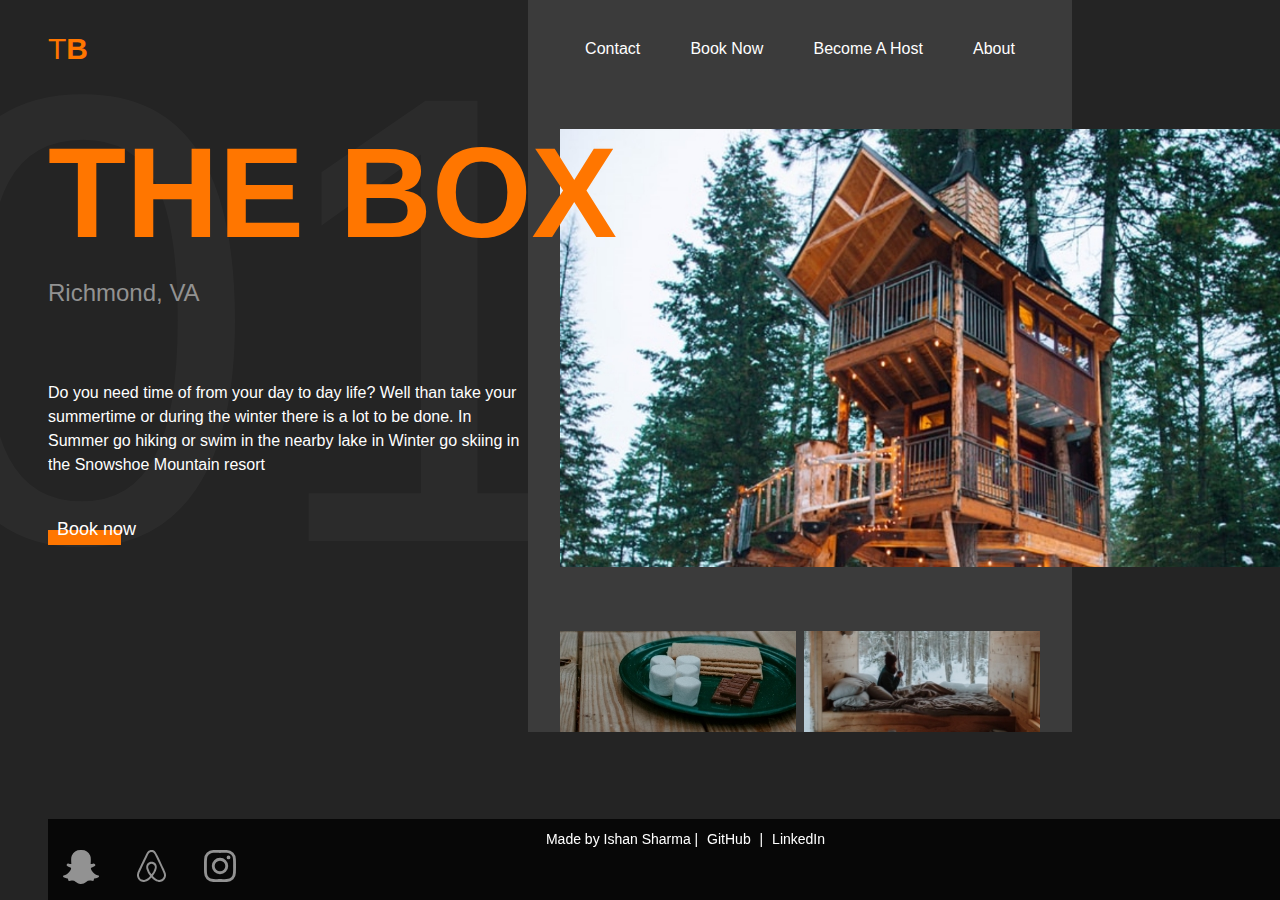
<file: index.html>
<!DOCTYPE html>
<html lang="en">

<head>
    <meta charset="UTF-8">
    <meta name="viewport" content="width=device-width, initial-scale=1.0">
    <title>The Box</title>
    <link rel="stylesheet" href="2.css">
</head>

<body>

    <div class="main-grid">
        <header>
            <img class="logo" src="TB.svg" alt="The Box">
            <nav class="nav">
                <a href="#" class="nav__link">contact</a>
                <a href="#" class="nav__link">book now</a>
                <a href="#" class="nav__link">become a host</a>
                <a href="#" class="nav__link">about</a>
            </nav>
        </header>

        <main>
            <h1 class="title">The Box</h1>
            <p class="location">Richmond, VA</p>
            <img src="house.jpg" alt="" class="primary-image">
            <div class="secondary-images">
                <img src="little-1.jpg" alt="" class="secondary-image">
                <img src="little-2.jpg" alt="" class="secondary-image">
            </div>
            <p class="description">Do you need time of from your day to day life? Well than take your summertime or
                during the winter there is a lot to be done. In Summer go hiking or swim in the nearby lake in Winter go
                skiing in the Snowshoe Mountain resort</p>
            <button class="btn">Book now</button>
        </main>

        <footer>
            Made by Ishan Sharma |
        <a href="https://github.com/Ishanatri133" target="_blank">GitHub</a> |
        <a href="https://www.linkedin.com/in/ishansharma133/" target="_blank">LinkedIn</a>

            <div class="social-links">
                <a href="#" class="social-link" aria-label="snapchat">
                    <img src="snapchat-ghost.svg" alt="snapchat" class="social-img">
                </a>
                <a href="#" class="social-link" aria-label="airbnb">
                    <img src="airbnb.svg" alt="airbnb" class="social-img">
                </a>
                <a href="#" class="social-link" aria-label="instagram">
                    <img src="instagram.svg" alt="instagram" class="social-img">
                </a>
            </div>
        </footer>
    </div>

</body>

</html>
</file>
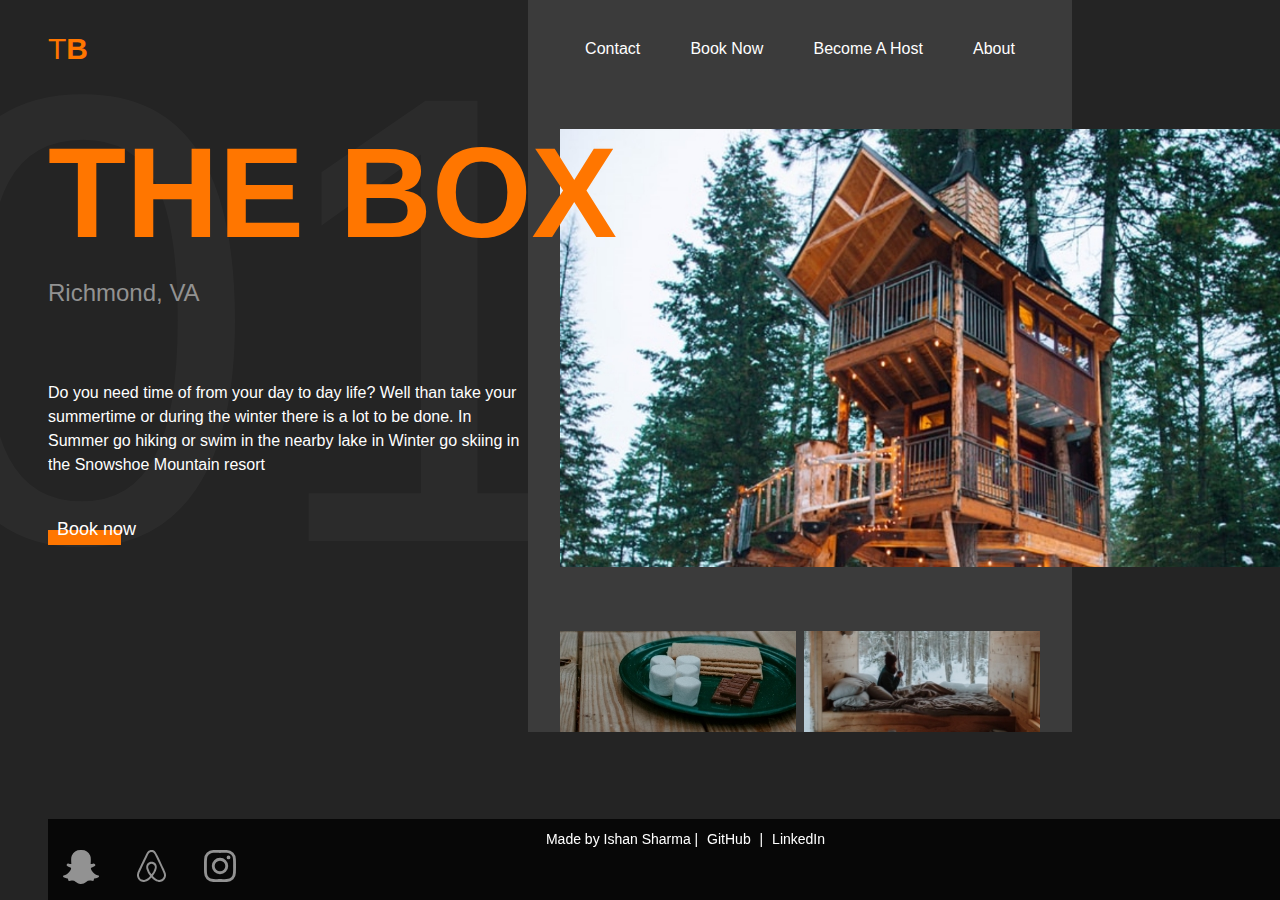
<file: 2.html>
<!DOCTYPE html>
<html lang="en">

<head>
    <meta charset="UTF-8">
    <meta name="viewport" content="width=device-width, initial-scale=1.0">
    <title>The Box</title>
    <link rel="stylesheet" href="2.css">
</head>

<body>

    <div class="main-grid">
        <header>
            <img class="logo" src="TB.svg" alt="The Box">
            <nav class="nav">
                <a href="#" class="nav__link">contact</a>
                <a href="#" class="nav__link">book now</a>
                <a href="#" class="nav__link">become a host</a>
                <a href="#" class="nav__link">about</a>
            </nav>
        </header>

        <main>
            <h1 class="title">The Box</h1>
            <p class="location">Richmond, VA</p>
            <img src="house.jpg" alt="" class="primary-image">
            <div class="secondary-images">
                <img src="little-1.jpg" alt="" class="secondary-image">
                <img src="little-2.jpg" alt="" class="secondary-image">
            </div>
            <p class="description">Do you need time of from your day to day life? Well than take your summertime or
                during the winter there is a lot to be done. In Summer go hiking or swim in the nearby lake in Winter go
                skiing in the Snowshoe Mountain resort</p>
            <button class="btn">Book now</button>
        </main>

        <footer>
            Made by Ishan Sharma |
        <a href="https://github.com/Ishanatri133" target="_blank">GitHub</a> |
        <a href="https://www.linkedin.com/in/ishansharma133/" target="_blank">LinkedIn</a>

            <div class="social-links">
                <a href="#" class="social-link" aria-label="snapchat">
                    <img src="snapchat-ghost.svg" alt="snapchat" class="social-img">
                </a>
                <a href="#" class="social-link" aria-label="airbnb">
                    <img src="airbnb.svg" alt="airbnb" class="social-img">
                </a>
                <a href="#" class="social-link" aria-label="instagram">
                    <img src="instagram.svg" alt="instagram" class="social-img">
                </a>
            </div>
        </footer>
    </div>

</body>

</html>
</file>
<file: 2.css>
*,
*::before,
*::after {
  box-sizing: border-box;
}

:root {
  --clr-icons: #929292;
  --clr-text: #fff;
  --clr-bg-dark: #242424;
  --clr-bg-light: #3b3b3b;
  --clr-accent: #ff7600;
}

body {
  margin: 1em;
  background-color: var(--clr-bg-dark);
  color: var(--clr-text);
  line-height: 1.5;
  font-family: sans-serif;
}

img {
  max-width: 100%;
}

.btn {
  cursor: pointer;
  display: inline-block;
  border: 0;
  background: transparent;
  color: var(--clr-text);
  font-size: 1.125rem;
  padding: 0.5em;
  position: relative;
  align-self: start;
  justify-self: start;
}

.btn::after {
  content: "";
  position: absolute;
  background: var(--clr-accent);
  height: 0.85em;
  width: 75%;
  left: 0;
  top: 50%;
  z-index: -1;
  transition: transform 175ms cubic-bezier(0.91, 0, 0.55, 1.64);
  transform-origin: bottom left;
}

.btn:hover::after,
.btn:focus::after {
  transform: scale(1.35, 1.85);
}

.title {
  color: var(--clr-accent);
  text-transform: uppercase;
  margin: 0;
  line-height: 1;
  font-size: clamp(3rem, 10vw, 12rem);
}

.location {
  color: var(--clr-icons);
  margin: 0;
  font-size: 1.5rem;
  margin-bottom: 1.5em;
}

header {
  display: flex;
  align-items: center;
  margin: 2em 0;
}

.nav {
  flex-grow: 1;
  display: flex;
  justify-content: space-around;
}

.nav__link {
  color: var(--clr-text);
  text-transform: capitalize;
  text-decoration: none;
}

.nav__link:hover,
.nav__link:focus {
  color: var(--clr-accent);
}

.secondary-images {
  display: flex;
  gap: 0.5em;
}

footer {
  margin-top: 2em;
}

.social-links {
  display: flex;
  gap: 2em;
}

.social-link:hover,
.social-link:focus {
  opacity: 0.5;
}

@media (min-width: 800px) {
  body {
    margin: 0;
  }

  .main-grid {
    display: grid;
    grid-template-columns:
      minmax(1em, 1fr)
      repeat(2, minmax(15rem, 35rem))
      minmax(5rem, 10rem)
      minmax(1em, 1fr);
    gap: 2em;
    position: relative;
  }

  header {
    grid-column: 2 / 5;
    display: grid;
    grid-template-columns: subgrid;
  }

  .nav {
    grid-column: 2 / 5;
  }

  main {
    grid-column: 2 / -1;
    display: grid;
    grid-template-columns: subgrid;
    grid-auto-rows: min-content;
    grid-auto-flow: dense;
  }

  main::after {
    content: "";
    position: absolute;
    background-color: var(--clr-bg-light);
    top: 0;
    bottom: 0;
    left: -2em;
    right: -2em;
    grid-column: 3 / 5;
    z-index: -10;
  }

  .title {
    grid-column: 1 / 3;
    grid-row: 1;
  }

  .location,
  .description {
    grid-column: 1 / 2;
  }

  .description::after {
    content: "01";
    font-size: 50vw;
    position: absolute;
    opacity: 0.03;
    z-index: -100;
    line-height: 1;
    /*     grid-column: 1 / 3; */
    left: -0.15em;
    top: 0;
  }

  .primary-image {
    grid-column: 2 / -1;
    grid-row: 1 / span 4;
    z-index: -1;
    height: 100%;
    max-height: 500px;
    width: min(100%, 1000px);
    object-fit: cover;
  }

  .secondary-images {
    grid-column: 2 / 4;
    margin-top: 4em;
  }

  footer {
    grid-column: 2 / 3;
  }
}

@media (min-width: 1200px) {
  main::after {
    grid-column: 3 / 4;
  }

  .nav,
  .secondary-images {
    grid-column: 2 / 3;
  }
}

footer {
  position: fixed;
  bottom: 0;
  width: 100%;
  background-color: rgba(0, 0, 0, 0.8); /* Semi-transparent black background */
  color: white; /* Text color */
  text-align: center;
  padding: 10px;
  font-size: 14px; /* Adjust the font size as needed */
}

footer a {
  color: #fff; /* Link color */
  text-decoration: none; /* Remove underline */
  margin: 0 5px; /* Add spacing between links */
}

/* Change link color on hover */
footer a:hover {
  color: #00f; /* Change to the desired hover color */
}
</file>
